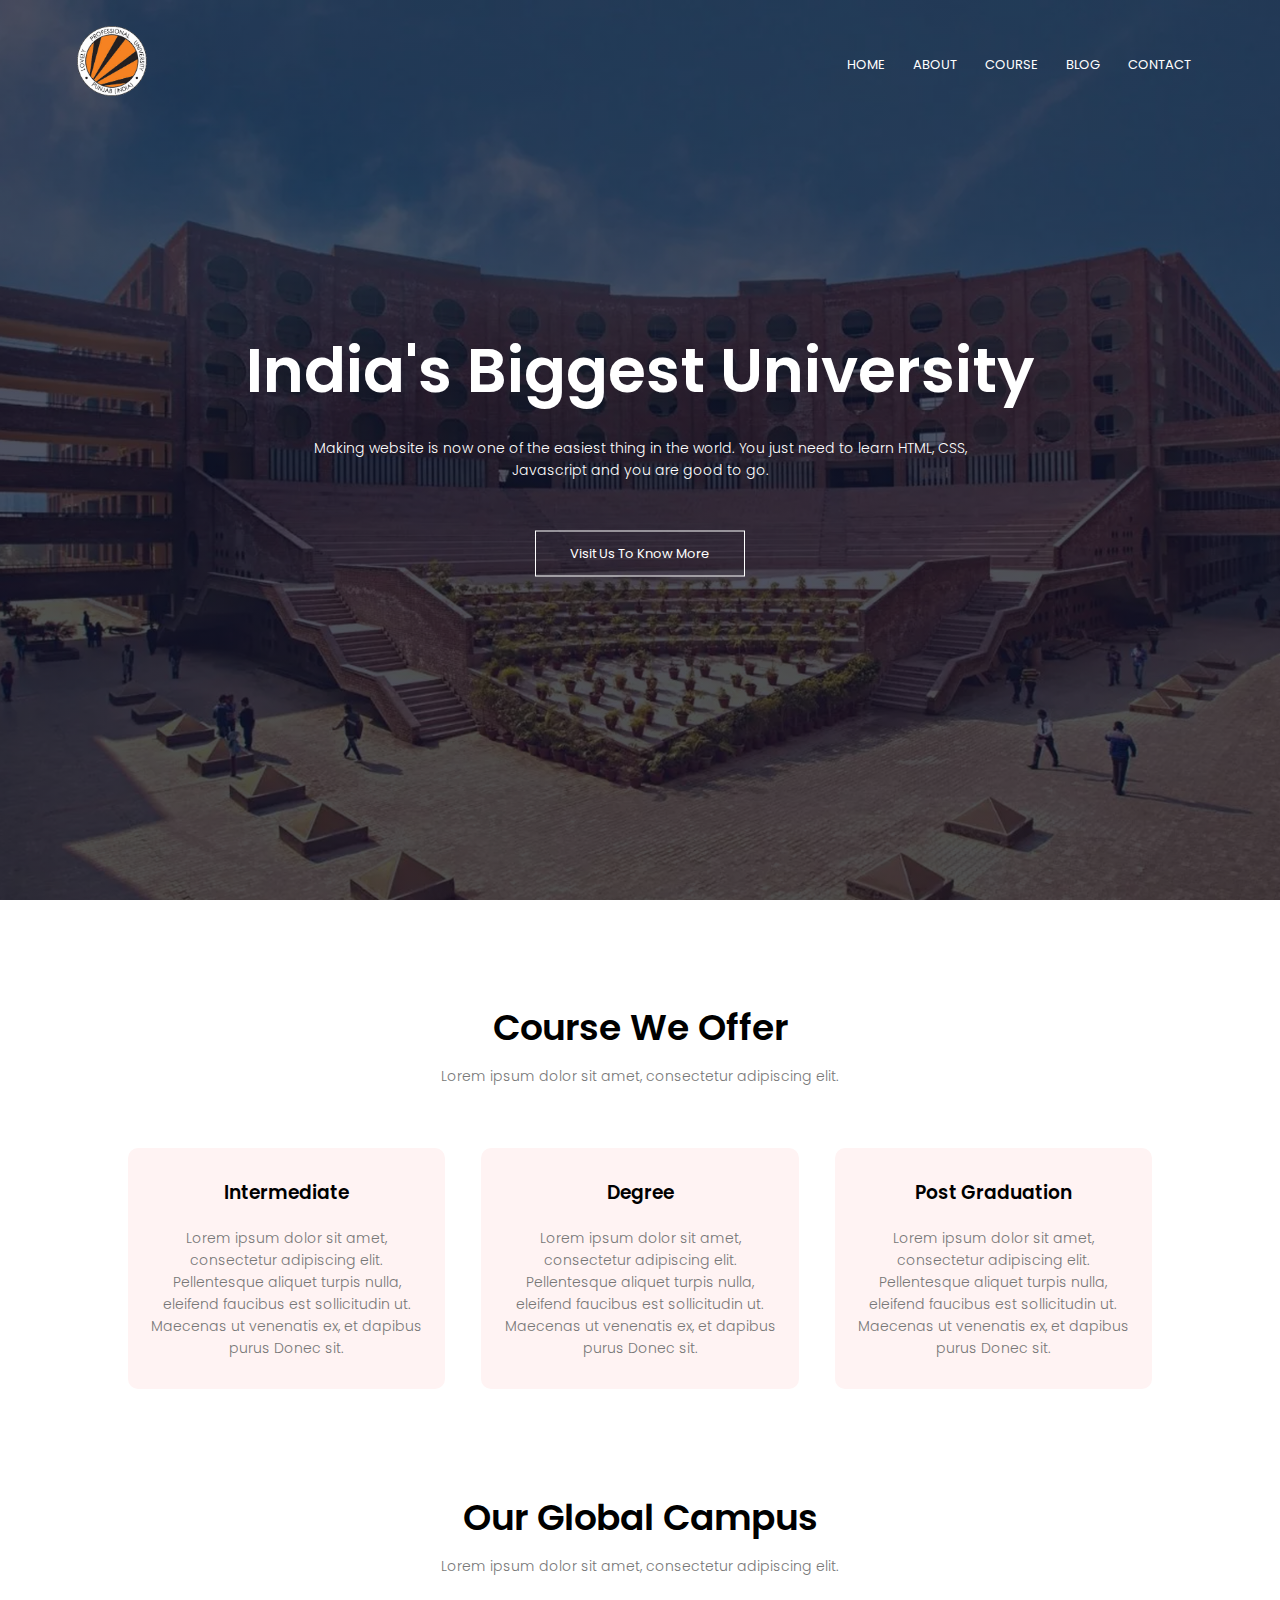
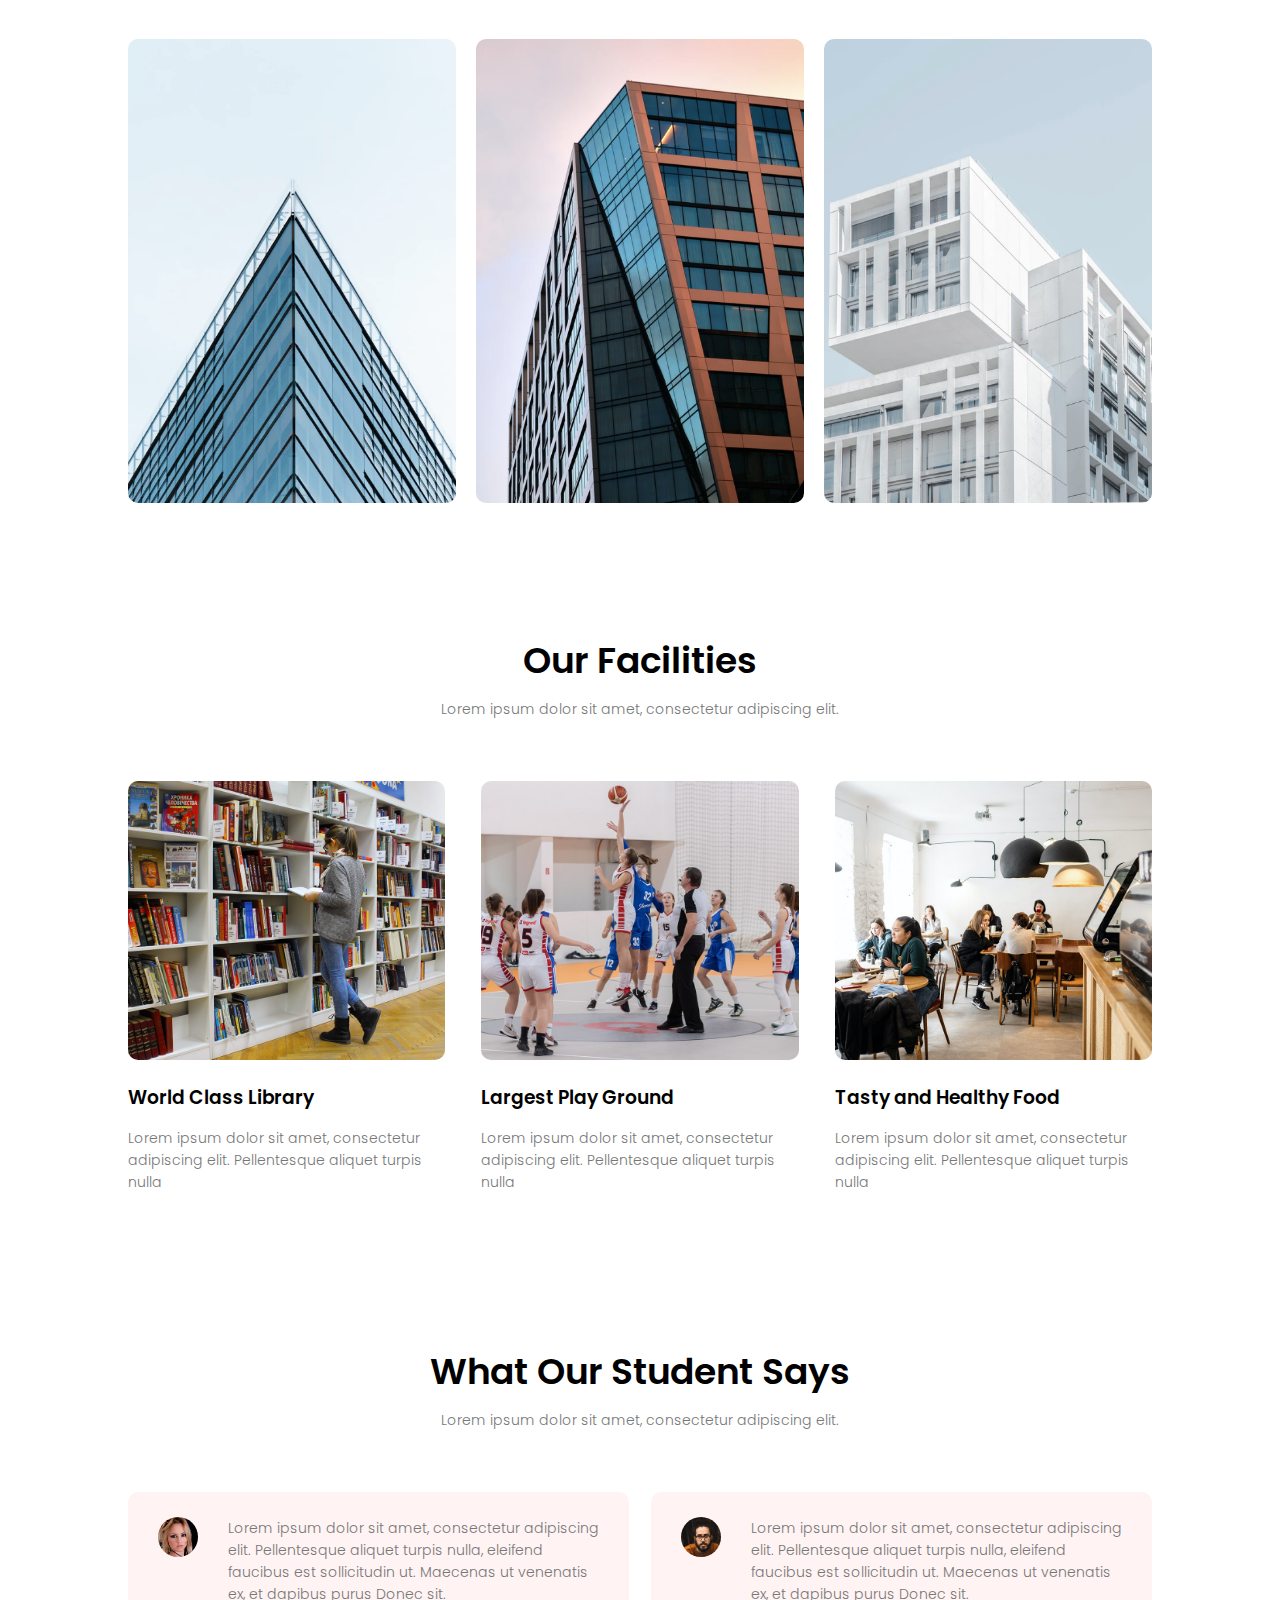
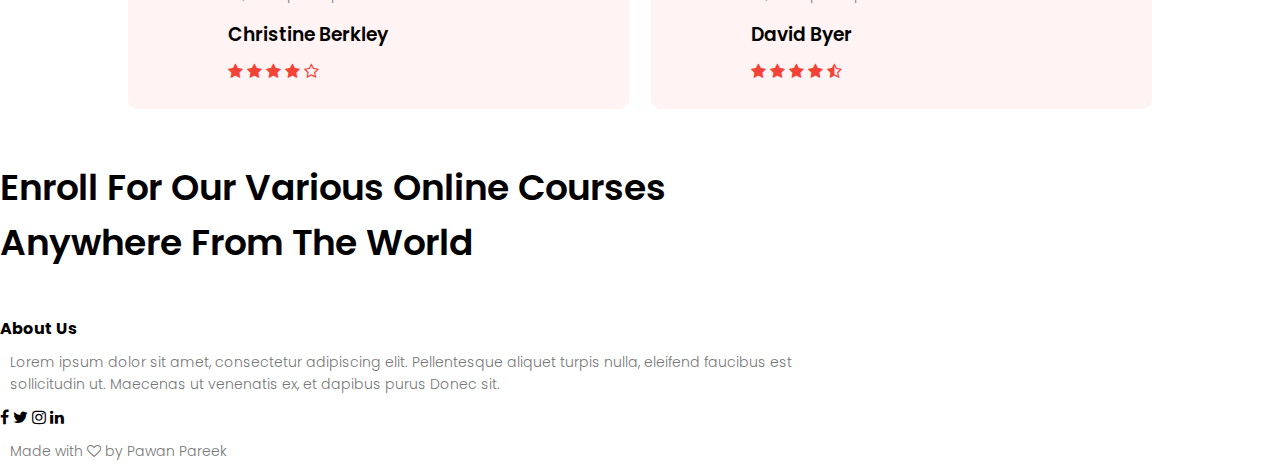
<file: index.html>
<!DOCTYPE html>
<html>
    <head>
        <meta name="viewport" content="with=device-width, initial-scale=1.0">
        <title>
            University Website
        </title>
        <link rel="stylesheet" href="style.css">
        <link rel="preconnect" href="https://fonts.googleapis.com">
<link rel="preconnect" href="https://fonts.gstatic.com" crossorigin>
<link href="https://fonts.googleapis.com/css2?family=Poppins:wght@100;200;300;400;600;700&display=swap" rel="stylesheet">
<link rel="stylesheet" href="https://cdnjs.cloudflare.com/ajax/libs/font-awesome/4.7.0/css/font-awesome.min.css">
</head>
<body>
    <section class="header">
        <nav>
            <a href="index.html"><img src="img/logo.png"</a>
            <div class="nav-links" id="navLinks">
                <i class="fa fa-times" onclick="hideMenu()"></i>
                <ul>
                    <li><a href="index.html">HOME</a></li>
                    <li><a href="about.html">ABOUT</a></li>
                    <li><a href="course.html">COURSE</a></li>
                    <li><a href="blog.html">BLOG</a></li>
                    <li><a href="contact.html">CONTACT</a></li>
                </ul>
            </div>
            <i class="fa fa-bars" onclick="showMenu()"></i>
        </nav>
<div class="text-box">
    <h1>India's Biggest University</h1>
    <p>Making website is now one of the easiest thing in the world. You just need to learn HTML, CSS, <br> Javascript and you are good to go.</p>
    <a href="course.html"class="hero-btn">Visit Us To Know More</a>
</div>
    </section>


<!-------Course------->
<section class="course">
    <h1> Course We Offer</h1>
    <p>Lorem ipsum dolor sit amet, consectetur adipiscing elit.</p>
    <div class="row">
        <div class="course-col">
            <h3> Intermediate </h3>
            <p>
                Lorem ipsum dolor sit amet, consectetur adipiscing elit.
                Pellentesque aliquet turpis nulla, eleifend faucibus est sollicitudin ut. Maecenas ut venenatis ex, et dapibus purus Donec sit.
            </p>
        </div>
        <div class="course-col">
            <h3> Degree </h3>
            <p>
                Lorem ipsum dolor sit amet, consectetur adipiscing elit.
                Pellentesque aliquet turpis nulla, eleifend faucibus est sollicitudin ut. Maecenas ut venenatis ex, et dapibus purus Donec sit.
            </p>
        </div>
        <div class="course-col">
            <h3> Post Graduation </h3>
            <p>
                Lorem ipsum dolor sit amet, consectetur adipiscing elit.
                Pellentesque aliquet turpis nulla, eleifend faucibus est sollicitudin ut. Maecenas ut venenatis ex, et dapibus purus Donec sit.
            </p>
        </div>
    </div>



</section>

<!--------- campus --------->
<section class="campus">
    <h1>Our Global Campus</h1>
    <p>Lorem ipsum dolor sit amet, consectetur adipiscing elit.</p>
    <div class="row">
        <div class="campus-col">
            <img src="img/london.png">
            <div class="layer">
                <h3>LONDON</h3>
            </div>
        </div>
        <div class="campus-col">
            <img src="img/newyork.png">
            <div class="layer">
                <h3>NEW YORK</h3>
            </div>
        </div>
        <div class="campus-col">
            <img src="img/washington.png">
            <div class="layer">
                <h3>WASHINGTON</h3>
            </div>
        </div>

    </div>
</section>

<!----Facilities---->
<section class="facilities">
    <h1> Our Facilities </h1>
    <p>Lorem ipsum dolor sit amet, consectetur adipiscing elit.</p>
<div class="row">
    <div class="facilities-col">
        <img src="img/library.png">
        <h3>World Class Library</h3>
        <p>Lorem ipsum dolor sit amet, consectetur adipiscing elit.
            Pellentesque aliquet turpis nulla</p>
    </div>
    <div class="facilities-col">
        <img src="img/basketball.png">
        <h3>Largest Play Ground</h3>
        <p>Lorem ipsum dolor sit amet, consectetur adipiscing elit.
            Pellentesque aliquet turpis nulla</p>
    </div>
    <div class="facilities-col">
        <img src="img/cafeteria.png">
        <h3>Tasty and Healthy Food</h3>
        <p>Lorem ipsum dolor sit amet, consectetur adipiscing elit.
            Pellentesque aliquet turpis nulla</p>
    </div>
</div>
</section>

<!-- ----- testimonials ----- -->
<section class="testimonials">
    <h1> What Our Student Says </h1>
    <p>Lorem ipsum dolor sit amet, consectetur adipiscing elit.</p>  

    <div class="row">
        <div class="testimonial-col">
            <img src="img/user1.jpg">
            <div>
                <p>Lorem ipsum dolor sit amet, consectetur adipiscing elit.
                Pellentesque aliquet turpis nulla, eleifend faucibus est sollicitudin ut. Maecenas ut venenatis ex, et dapibus purus Donec sit.
                </p>
                <h3> Christine Berkley </h3>
                <i class="fa fa-star"></i>
                <i class="fa fa-star"></i>
                <i class="fa fa-star"></i>
                <i class="fa fa-star"></i>
                <i class="fa fa-star-o"></i>
            </div>
        </div>
        <div class="testimonial-col">
            <img src="img/user2.jpg">
            <div>
                <p>Lorem ipsum dolor sit amet, consectetur adipiscing elit.
                Pellentesque aliquet turpis nulla, eleifend faucibus est sollicitudin ut. Maecenas ut venenatis ex, et dapibus purus Donec sit.
                </p>
                <h3> David Byer </h3>
                <i class="fa fa-star"></i>
                <i class="fa fa-star"></i>
                <i class="fa fa-star"></i>
                <i class="fa fa-star"></i>
                <i class="fa fa-star-half-o"></i> 
            </div>
        </div>
    </div>
</section>

<!------- Call To Action ------->
<section class="cta">
    <h1> Enroll For Our Various Online Courses<br>Anywhere From The World</h1>
    <a href="contact.html" class="hero-btn">CONTACT US</a>

</section>

<!------- Footer ------->
<section class="footer">
    <h4>About Us</h4>
    <p>Lorem ipsum dolor sit amet, consectetur adipiscing elit.
        Pellentesque aliquet turpis nulla, eleifend faucibus est<br>sollicitudin ut. Maecenas ut venenatis ex, et dapibus purus Donec sit.</p>
        <div class="icons">
            <i class="fa fa-facebook"></i>
            <i class="fa fa-twitter"></i>
            <i class="fa fa-instagram"></i>
            <i class="fa fa-linkedin"></i>
        </div>
        <p>Made with <i class="fa fa-heart-o"></i> by Pawan Pareek</p>
    </section>



<!----- JavaScript for Toggle Menu ----->
    <script>
        var navLinks = document.getElementById("navLinks");
        function showMenu(){
            navLinks.style.right="0";
        }
        function hideMenu(){
            navLinks.style.right="-200px";
        }
    </script>
</body>
</html>
</file>
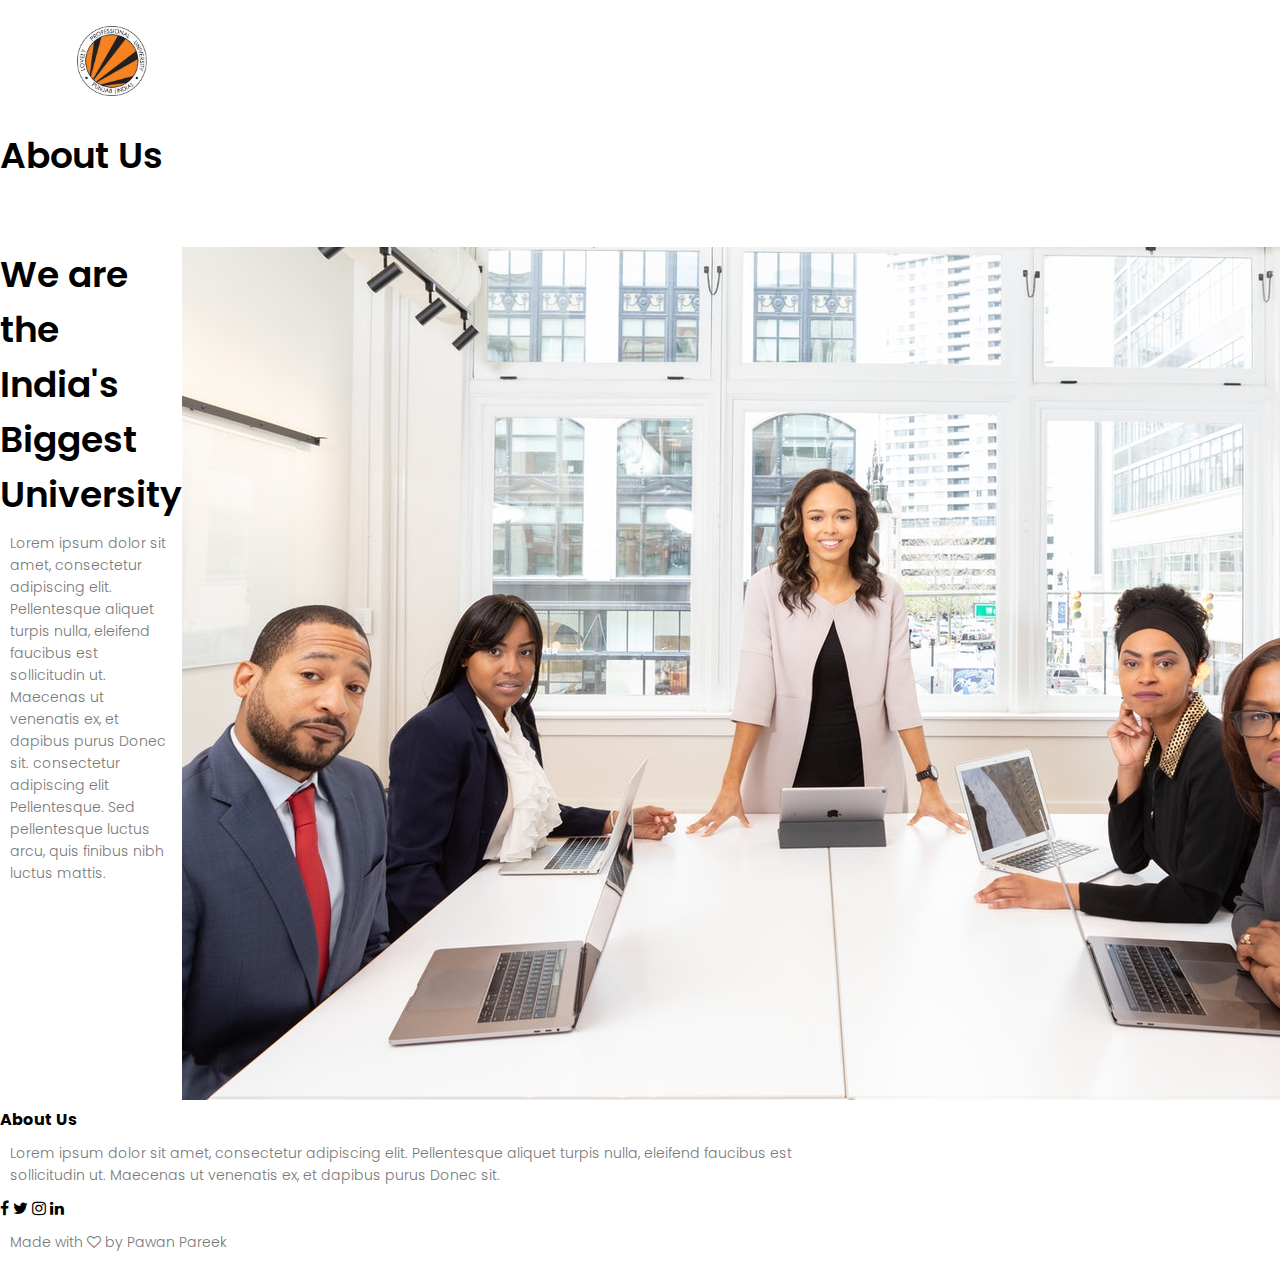
<file: about.html>
<!DOCTYPE html>
<html>
    <head>
        <meta name="viewport" content="with=device-width, initial-scale=1.0">
        <title>
            About us
        </title>
        <link rel="stylesheet" href="style.css">
        <link rel="preconnect" href="https://fonts.googleapis.com">
<link rel="preconnect" href="https://fonts.gstatic.com" crossorigin>
<link href="https://fonts.googleapis.com/css2?family=Poppins:wght@100;200;300;400;600;700&display=swap" rel="stylesheet">
<link rel="stylesheet" href="https://cdnjs.cloudflare.com/ajax/libs/font-awesome/4.7.0/css/font-awesome.min.css">
</head>
<body>
    <section class="sub-header">
        <nav>
            <a href="index.html"><img src="img/logo.png"</a>
            <div class="nav-links" id="navLinks">
                <i class="fa fa-times" onclick="hideMenu()"></i>
                <ul>
                    <li><a href="index.html">HOME</a></li>
                    <li><a href="about.html">ABOUT</a></li>
                    <li><a href="course.html">COURSE</a></li>
                    <li><a href="blog.html">BLOG</a></li>
                    <li><a href="contact.html">CONTACT</a></li>
                </ul>
            </div>
            <i class="fa fa-bars" onclick="showMenu()"></i>
        </nav>
        <h1>About Us</h1>
    </section>
<!-------about us content------->
<section class="about us">
    <div class="row">
        <div class="about-col">
            <h1> We are the India's Biggest University</h1>
            <p>
                Lorem ipsum dolor sit amet, consectetur adipiscing elit.
                Pellentesque aliquet turpis nulla, eleifend faucibus est sollicitudin ut. Maecenas ut venenatis ex, et dapibus purus Donec sit.
                consectetur adipiscing elit Pellentesque. Sed pellentesque luctus arcu, quis finibus nibh luctus mattis.
            </p>
            <a href="" class="hero-btn red-btn">EXPLORE NOW</a>
        </div>
        <div class="about-col">
            <img src="img/about.jpg">
        </div>
    </div>

</section>


<!------- Footer ------->
<section class="footer">
    <h4>About Us</h4>
    <p>Lorem ipsum dolor sit amet, consectetur adipiscing elit.
        Pellentesque aliquet turpis nulla, eleifend faucibus est<br>sollicitudin ut. Maecenas ut venenatis ex, et dapibus purus Donec sit.</p>
        <div class="icons">
            <i class="fa fa-facebook"></i>
            <i class="fa fa-twitter"></i>
            <i class="fa fa-instagram"></i>
            <i class="fa fa-linkedin"></i>
        </div>
        <p>Made with <i class="fa fa-heart-o"></i> by Pawan Pareek</p>
    </section>



<!----- JavaScript for Toggle Menu ----->
    <script>
        var navLinks = document.getElementById("navLinks");
        function showMenu(){
            navLinks.style.right="0";
        }
        function hideMenu(){
            navLinks.style.right="-200px";
        }
    </script>
</body>
</html>
</file>
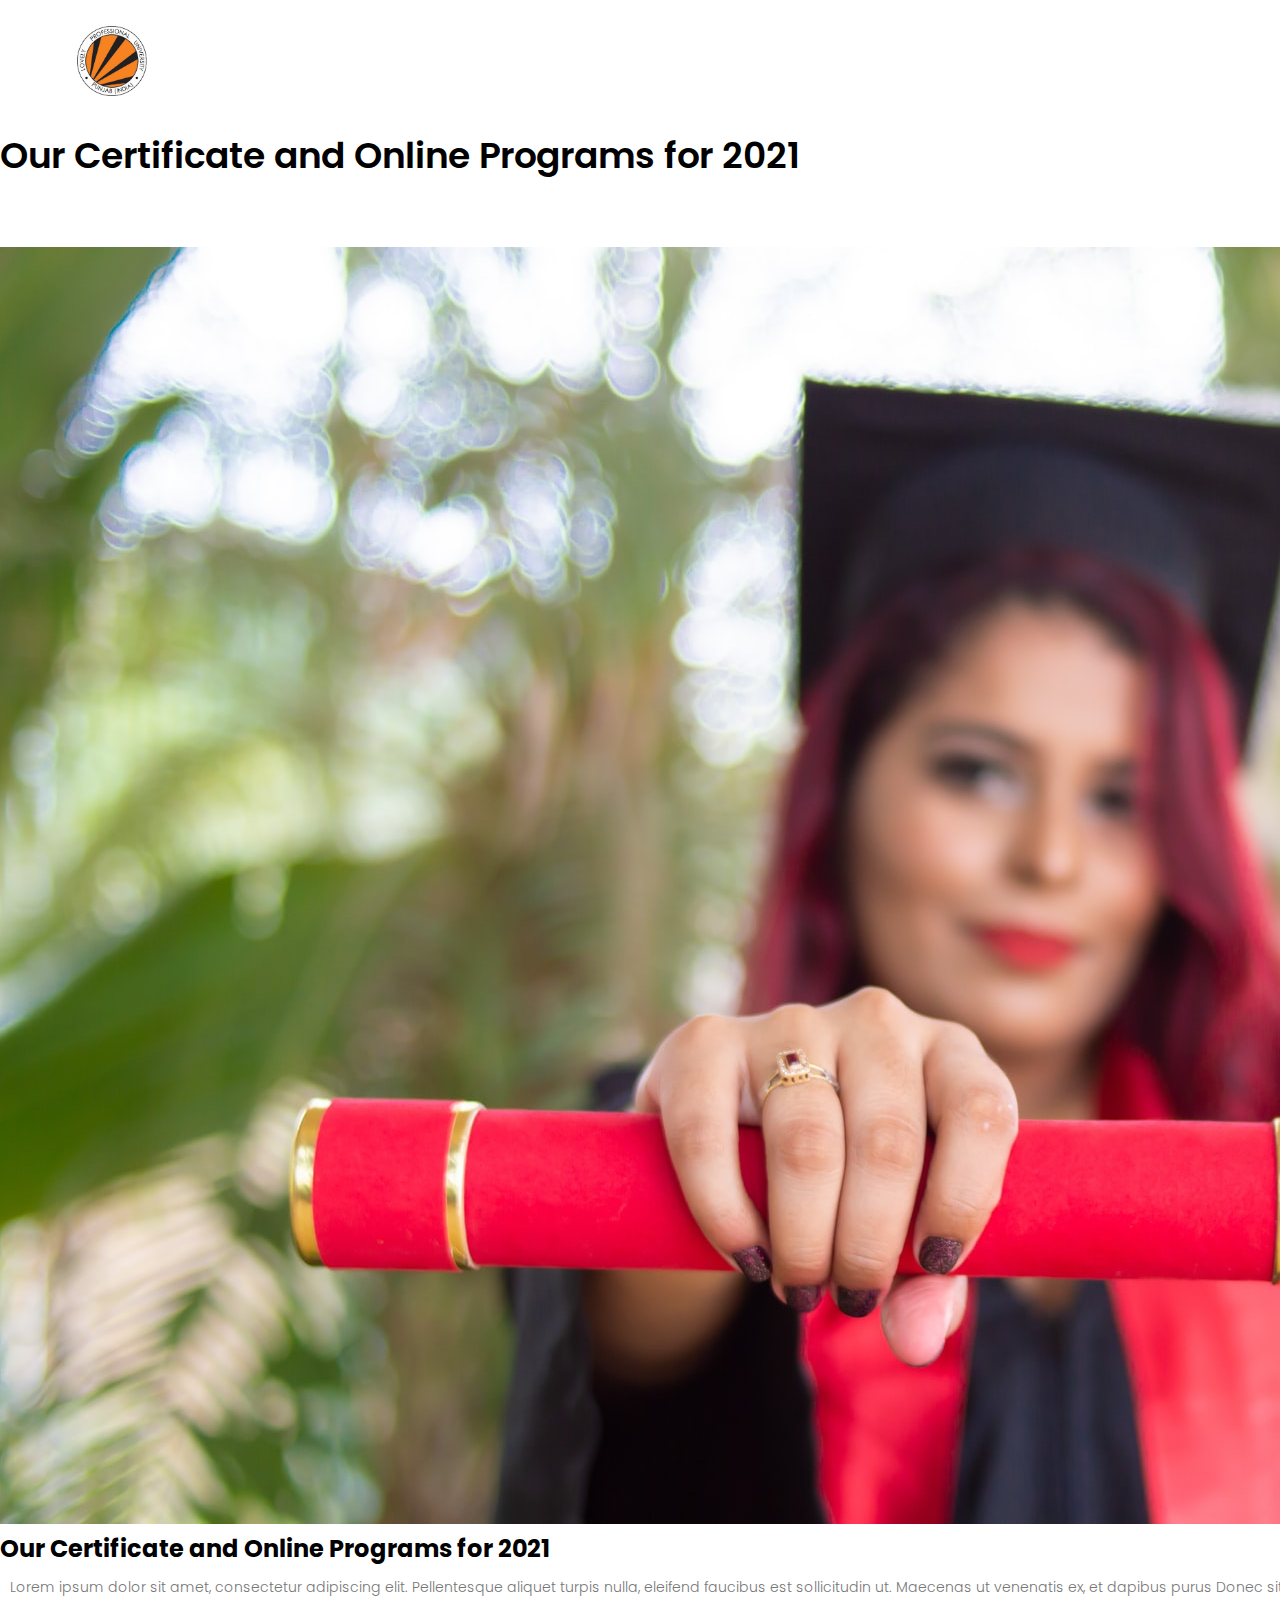
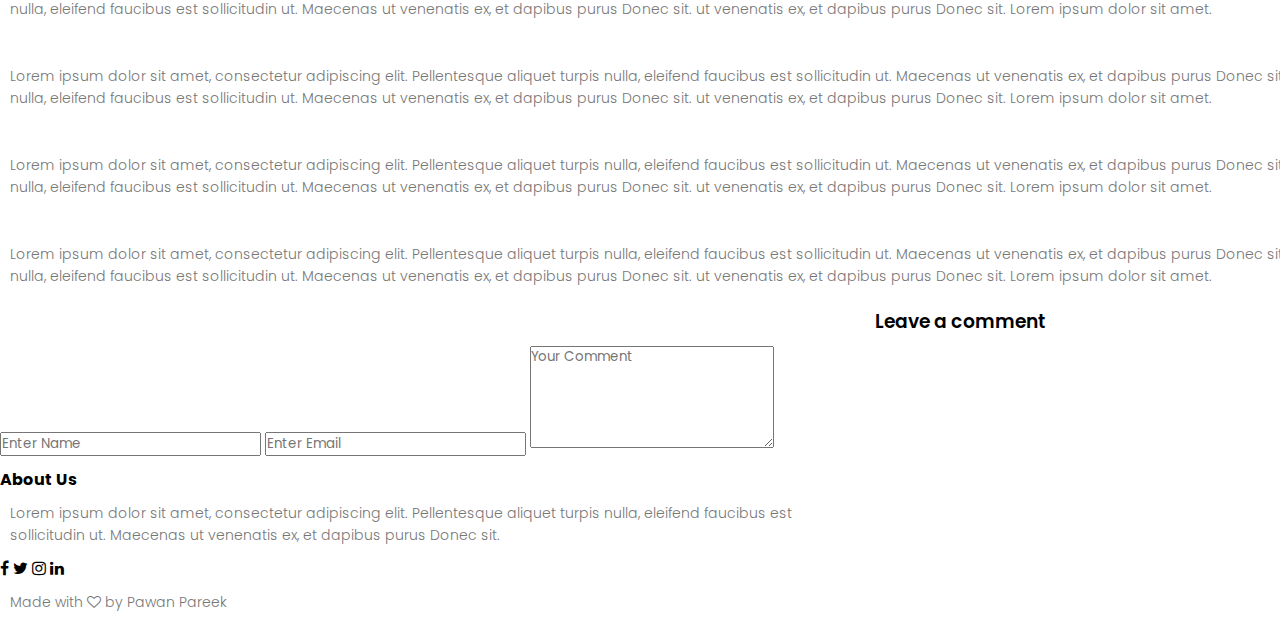
<file: blog.html>
<!DOCTYPE html>
<html>
    <head>
        <meta name="viewport" content="with=device-width, initial-scale=1.0">
        <title>
            Courses
        </title>
        <link rel="stylesheet" href="style.css">
        <link rel="preconnect" href="https://fonts.googleapis.com">
<link rel="preconnect" href="https://fonts.gstatic.com" crossorigin>
<link href="https://fonts.googleapis.com/css2?family=Poppins:wght@100;200;300;400;600;700&display=swap" rel="stylesheet">
<link rel="stylesheet" href="https://cdnjs.cloudflare.com/ajax/libs/font-awesome/4.7.0/css/font-awesome.min.css">
</head>
<body>
    <section class="sub-header">
        <nav>
            <a href="index.html"><img src="img/logo.png"</a>
            <div class="nav-links" id="navLinks">
                <i class="fa fa-times" onclick="hideMenu()"></i>
                <ul>
                    <li><a href="index.html">HOME</a></li>
                    <li><a href="about.html">ABOUT</a></li>
                    <li><a href="course.html">COURSE</a></li>
                    <li><a href="blog.html">BLOG</a></li>
                    <li><a href="contact.html">CONTACT</a></li>
                </ul>
            </div>
            <i class="fa fa-bars" onclick="showMenu()"></i>
        </nav>
        <h1>Our Certificate and Online Programs for 2021</h1>
</section>

<!-----blog page content----->
<section class="blog-content">
    <div class="row">
        <div class="blog-left">
            <img src="img/certificate.jpg">
            <h2>Our Certificate and Online Programs for 2021</h2>
            <p> 
                Lorem ipsum dolor sit amet, consectetur adipiscing elit.
                Pellentesque aliquet turpis nulla, eleifend faucibus est sollicitudin ut. 
                Maecenas ut venenatis ex, et dapibus purus Donec sit.
                Lorem ipsum dolor sit amet, consectetur adipiscing elit.
                Pellentesque aliquet turpis nulla, eleifend faucibus est sollicitudin ut. 
                Maecenas ut venenatis ex, et dapibus purus Donec sit.
                ut venenatis ex, et dapibus purus Donec sit.
                Lorem ipsum dolor sit amet.
            </p>
            <br>
            <p> 
                Lorem ipsum dolor sit amet, consectetur adipiscing elit.
                Pellentesque aliquet turpis nulla, eleifend faucibus est sollicitudin ut. 
                Maecenas ut venenatis ex, et dapibus purus Donec sit.
                Lorem ipsum dolor sit amet, consectetur adipiscing elit.
                Pellentesque aliquet turpis nulla, eleifend faucibus est sollicitudin ut. 
                Maecenas ut venenatis ex, et dapibus purus Donec sit.
                ut venenatis ex, et dapibus purus Donec sit.
                Lorem ipsum dolor sit amet.
            </p>
            <br>
            <p> 
                Lorem ipsum dolor sit amet, consectetur adipiscing elit.
                Pellentesque aliquet turpis nulla, eleifend faucibus est sollicitudin ut. 
                Maecenas ut venenatis ex, et dapibus purus Donec sit.
                Lorem ipsum dolor sit amet, consectetur adipiscing elit.
                Pellentesque aliquet turpis nulla, eleifend faucibus est sollicitudin ut. 
                Maecenas ut venenatis ex, et dapibus purus Donec sit.
                ut venenatis ex, et dapibus purus Donec sit.
                Lorem ipsum dolor sit amet.
            </p>
            <br>
            <p> 
                Lorem ipsum dolor sit amet, consectetur adipiscing elit.
                Pellentesque aliquet turpis nulla, eleifend faucibus est sollicitudin ut. 
                Maecenas ut venenatis ex, et dapibus purus Donec sit.
                Lorem ipsum dolor sit amet, consectetur adipiscing elit.
                Pellentesque aliquet turpis nulla, eleifend faucibus est sollicitudin ut. 
                Maecenas ut venenatis ex, et dapibus purus Donec sit.
                ut venenatis ex, et dapibus purus Donec sit.
                Lorem ipsum dolor sit amet.
            </p>
            <div class="comment-box">
                <h3>Leave a comment</h3>
                <form class="comment-form">
                    <input type="text" placeholder="Enter Name">
                    <input type="email" placeholder="Enter Email">
                    <textarea rows="5" placeholder="Your Comment"></textarea>
                    <button type="submit" class="hero-btn red-btn">POST COMMENT</button>
                </form>
            </div>
        </div>
<div class="blog-right">
            <h3>Post Categories</h3>
            <div>
                <span> Business Analytics</span>
                <span>21</span>
            </div>
            <div>
                <span> Data Science</span>
                <span>28</span>
            </div>
            <div>
                <span> Machine Learning</span>
                <span>15</span>
            </div>
            <div>
                <span> Computer Science</span>
                <span>34</span>
            </div>
            <div>
                <span> AutoCAD </span>
                <span>42</span>
            </div>
            <div>
                <span> Journalism </span>
                <span>22</span>
            </div>
            <div>
                <span> Commerce </span>
                <span>30</span>
            </div>

        </div>

    </div>

</section>

<!------- Footer ------->
<section class="footer">
    <h4>About Us</h4>
    <p>Lorem ipsum dolor sit amet, consectetur adipiscing elit.
        Pellentesque aliquet turpis nulla, eleifend faucibus est<br>sollicitudin ut. Maecenas ut venenatis ex, et dapibus purus Donec sit.</p>
        <div class="icons">
            <i class="fa fa-facebook"></i>
            <i class="fa fa-twitter"></i>
            <i class="fa fa-instagram"></i>
            <i class="fa fa-linkedin"></i>
        </div>
        <p>Made with <i class="fa fa-heart-o"></i> by Pawan Pareek</p>
    </section>



<!----- JavaScript for Toggle Menu ----->
    <script>
        var navLinks = document.getElementById("navLinks");
        function showMenu(){
            navLinks.style.right="0";
        }
        function hideMenu(){
            navLinks.style.right="-200px";
        }
    </script>
</body>
</html>
</file>
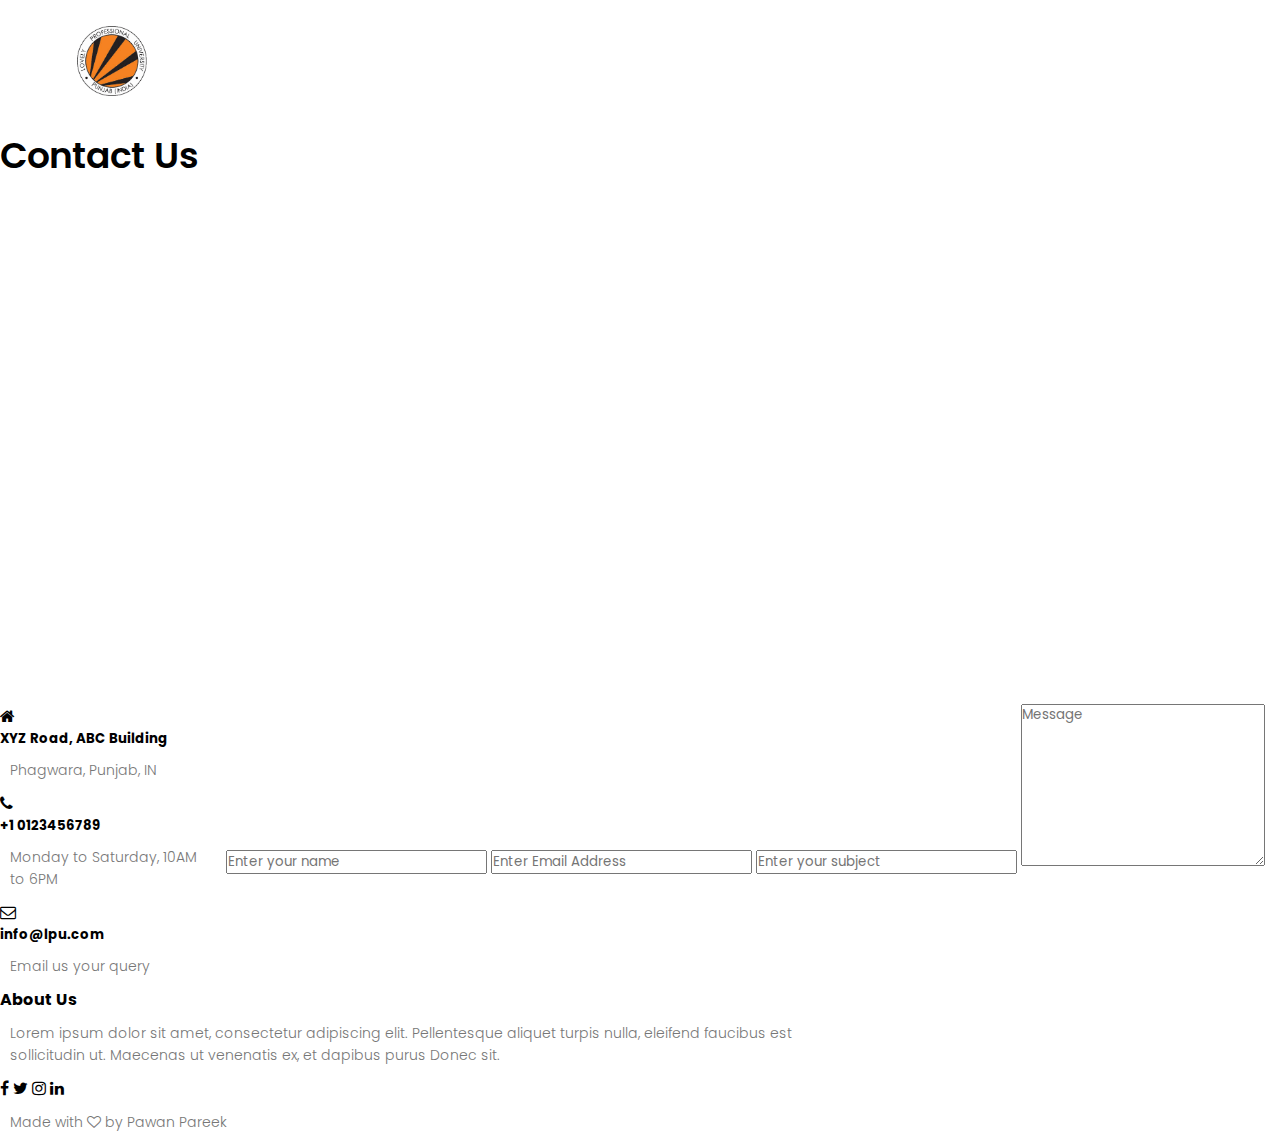
<file: contact.html>
<!DOCTYPE html>
<html>
    <head>
        <meta name="viewport" content="with=device-width, initial-scale=1.0">
        <title>
            About us
        </title>
        <link rel="stylesheet" href="style.css">
        <link rel="preconnect" href="https://fonts.googleapis.com">
<link rel="preconnect" href="https://fonts.gstatic.com" crossorigin>
<link href="https://fonts.googleapis.com/css2?family=Poppins:wght@100;200;300;400;600;700&display=swap" rel="stylesheet">
<link rel="stylesheet" href="https://cdnjs.cloudflare.com/ajax/libs/font-awesome/4.7.0/css/font-awesome.min.css">
</head>
<body>
    <section class="sub-header">
        <nav>
            <a href="index.html"><img src="img/logo.png"</a>
            <div class="nav-links" id="navLinks">
                <i class="fa fa-times" onclick="hideMenu()"></i>
                <ul>
                    <li><a href="index.html">HOME</a></li>
                    <li><a href="about.html">ABOUT</a></li>
                    <li><a href="course.html">COURSE</a></li>
                    <li><a href="blog.html">BLOG</a></li>
                    <li><a href="contact.html">CONTACT</a></li>
                </ul>
            </div>
            <i class="fa fa-bars" onclick="showMenu()"></i>
        </nav>
        <h1>Contact Us</h1>
    </section>
<!-------Contact Us------->
<section class="location">
    <iframe src="https://www.google.com/maps/embed?pb=!1m18!1m12!1m3!1d3501.938599230712!2d77.22472085034518!3d28.631602282331908!2m3!1f0!2f0!3f0!3m2!1i1024!2i768!4f13.1!3m3!1m2!1s0x390cfd32312def79%3A0xbc2a273b0d565a80!2sLovely%20Professional%20University!5e0!3m2!1sen!2sin!4v1638080532119!5m2!1sen!2sin" width="600" height="450" style="border:0;" allowfullscreen="" loading="lazy"></iframe>

</section>

<section class="contact-us">
    <div class="row">
        <div class="contact-col">
            <div>
                <i class="fa fa-home"></i>
                <span>
                   <h5>
                       XYZ Road, ABC Building
                   </h5> 
                   <p> Phagwara, Punjab, IN</p>
                </span>
            </div>
            <div>
                <i class="fa fa-phone"></i>
                <span>
                   <h5>+1 0123456789</h5> 
                   <p> Monday to Saturday, 10AM to 6PM</p>
                </span>
            </div>
            <div>
                <i class="fa fa-envelope-o"></i>
                <span>
                   <h5>
                      info@lpu.com
                   </h5> 
                   <p> Email us your query</p>
                </span>
            </div>
        </div>
        <div class="contact-col">
            <form action="">
                <input type="text" placeholder="Enter your name" required>
                <input type="email" placeholder="Enter Email Address" required>
                <input type="text" placeholder="Enter your subject" required>
                <textarea rows="8" placeholder="Message" required></textarea>
                <button type="submit" class="hero-btn red-btn">Send Message</button>
            </form>
        </div>
    </div>
</section>



<!------- Footer ------->
<section class="footer">
    <h4>About Us</h4>
    <p>Lorem ipsum dolor sit amet, consectetur adipiscing elit.
        Pellentesque aliquet turpis nulla, eleifend faucibus est<br>sollicitudin ut. Maecenas ut venenatis ex, et dapibus purus Donec sit.</p>
        <div class="icons">
            <i class="fa fa-facebook"></i>
            <i class="fa fa-twitter"></i>
            <i class="fa fa-instagram"></i>
            <i class="fa fa-linkedin"></i>
        </div>
        <p>Made with <i class="fa fa-heart-o"></i> by Pawan Pareek</p>
    </section>



<!----- JavaScript for Toggle Menu ----->
    <script>
        var navLinks = document.getElementById("navLinks");
        function showMenu(){
            navLinks.style.right="0";
        }
        function hideMenu(){
            navLinks.style.right="-200px";
        }
    </script>
</body>
</html>
</file>
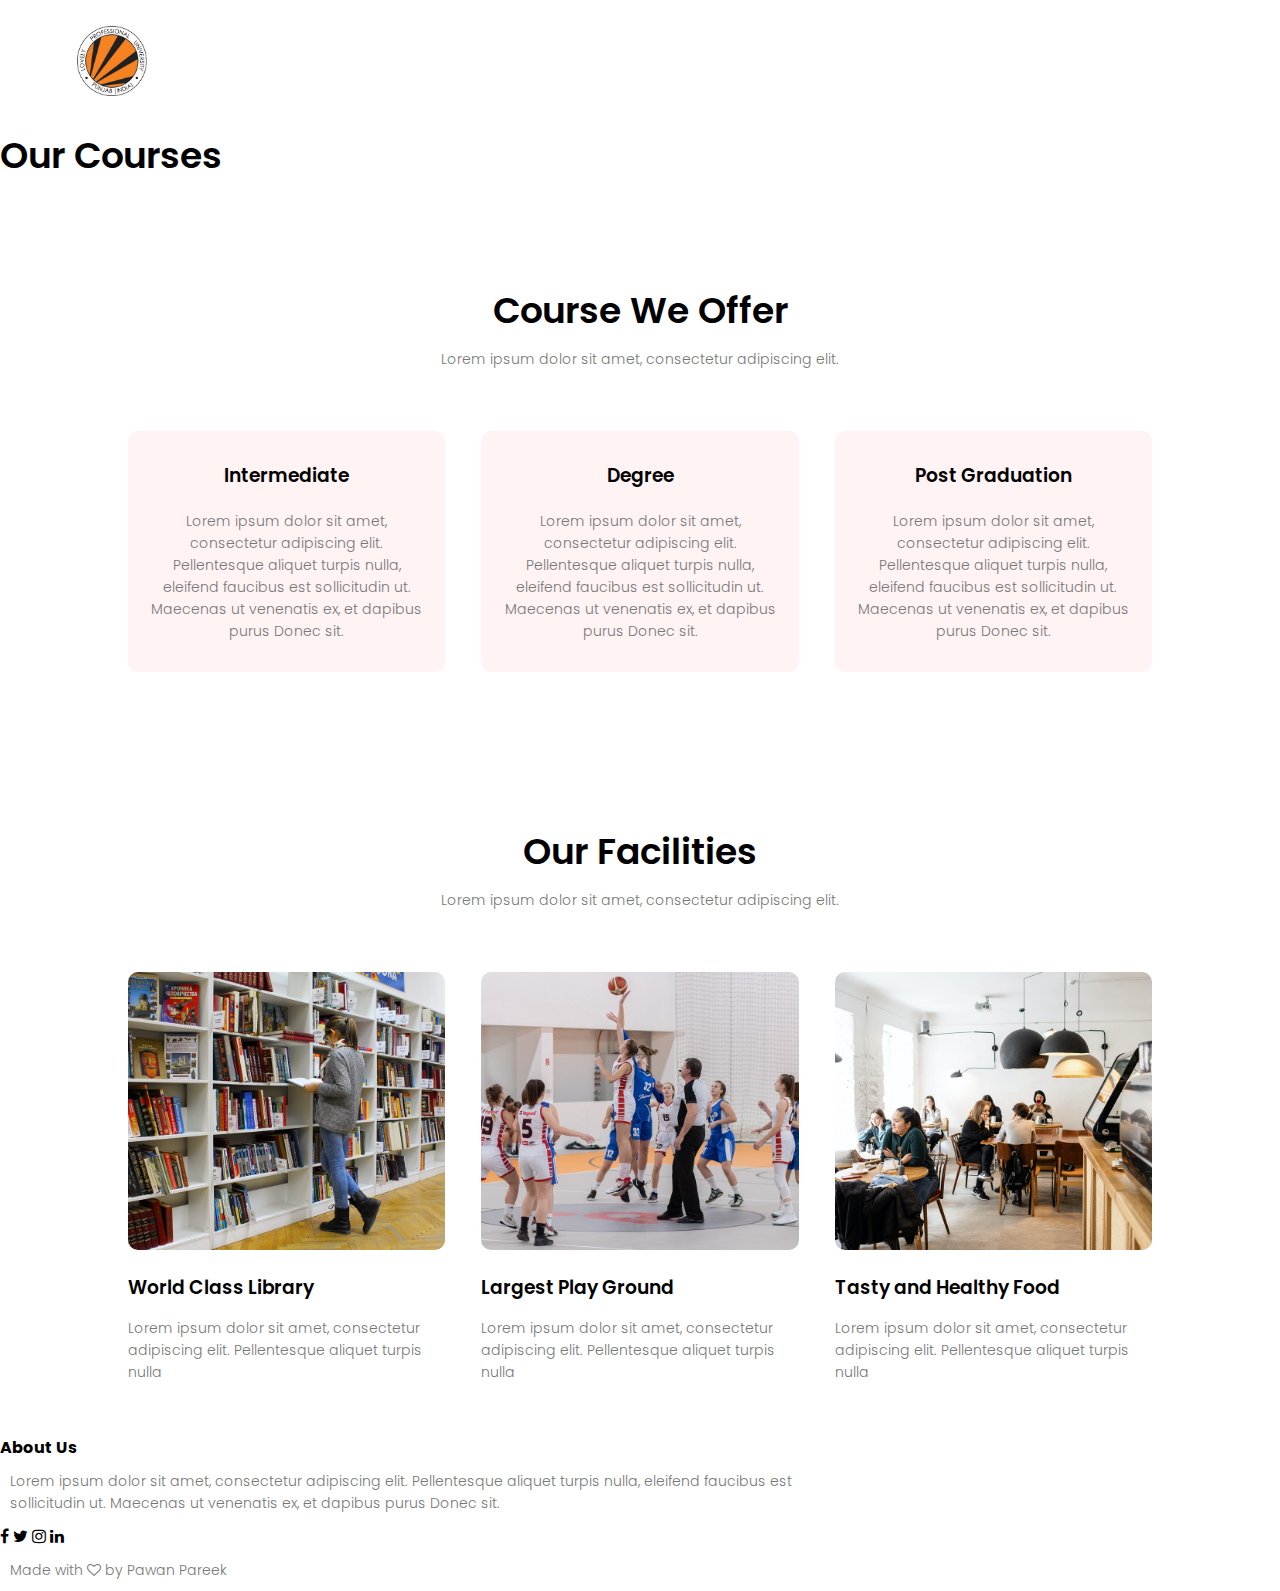
<file: course.html>
<!DOCTYPE html>
<html>
    <head>
        <meta name="viewport" content="with=device-width, initial-scale=1.0">
        <title>
            Courses
        </title>
        <link rel="stylesheet" href="style.css">
        <link rel="preconnect" href="https://fonts.googleapis.com">
<link rel="preconnect" href="https://fonts.gstatic.com" crossorigin>
<link href="https://fonts.googleapis.com/css2?family=Poppins:wght@100;200;300;400;600;700&display=swap" rel="stylesheet">
<link rel="stylesheet" href="https://cdnjs.cloudflare.com/ajax/libs/font-awesome/4.7.0/css/font-awesome.min.css">
</head>
<body>
    <section class="sub-header">
        <nav>
            <a href="index.html"><img src="img/logo.png"</a>
            <div class="nav-links" id="navLinks">
                <i class="fa fa-times" onclick="hideMenu()"></i>
                <ul>
                    <li><a href="index.html">HOME</a></li>
                    <li><a href="about.html">ABOUT</a></li>
                    <li><a href="course.html">COURSE</a></li>
                    <li><a href="blog.html">BLOG</a></li>
                    <li><a href="contact.html">CONTACT</a></li>
                </ul>
            </div>
            <i class="fa fa-bars" onclick="showMenu()"></i>
        </nav>
        <h1>Our Courses</h1>
    </section>
<!-------Courses------->
<section class="course">
    <h1> Course We Offer</h1>
    <p>Lorem ipsum dolor sit amet, consectetur adipiscing elit.</p>
    <div class="row">
        <div class="course-col">
            <h3> Intermediate </h3>
            <p>
                Lorem ipsum dolor sit amet, consectetur adipiscing elit.
                Pellentesque aliquet turpis nulla, eleifend faucibus est sollicitudin ut. Maecenas ut venenatis ex, et dapibus purus Donec sit.
            </p>
        </div>
        <div class="course-col">
            <h3> Degree </h3>
            <p>
                Lorem ipsum dolor sit amet, consectetur adipiscing elit.
                Pellentesque aliquet turpis nulla, eleifend faucibus est sollicitudin ut. Maecenas ut venenatis ex, et dapibus purus Donec sit.
            </p>
        </div>
        <div class="course-col">
            <h3> Post Graduation </h3>
            <p>
                Lorem ipsum dolor sit amet, consectetur adipiscing elit.
                Pellentesque aliquet turpis nulla, eleifend faucibus est sollicitudin ut. Maecenas ut venenatis ex, et dapibus purus Donec sit.
            </p>
        </div>
    </div>
</section>

<!----Facilities---->
<section class="facilities">
    <h1> Our Facilities </h1>
    <p>Lorem ipsum dolor sit amet, consectetur adipiscing elit.</p>
<div class="row">
    <div class="facilities-col">
        <img src="img/library.png">
        <h3>World Class Library</h3>
        <p>Lorem ipsum dolor sit amet, consectetur adipiscing elit.
            Pellentesque aliquet turpis nulla</p>
    </div>
    <div class="facilities-col">
        <img src="img/basketball.png">
        <h3>Largest Play Ground</h3>
        <p>Lorem ipsum dolor sit amet, consectetur adipiscing elit.
            Pellentesque aliquet turpis nulla</p>
    </div>
    <div class="facilities-col">
        <img src="img/cafeteria.png">
        <h3>Tasty and Healthy Food</h3>
        <p>Lorem ipsum dolor sit amet, consectetur adipiscing elit.
            Pellentesque aliquet turpis nulla</p>
    </div>
</div>
</section>
<!------- Footer ------->
<section class="footer">
    <h4>About Us</h4>
    <p>Lorem ipsum dolor sit amet, consectetur adipiscing elit.
        Pellentesque aliquet turpis nulla, eleifend faucibus est<br>sollicitudin ut. Maecenas ut venenatis ex, et dapibus purus Donec sit.</p>
        <div class="icons">
            <i class="fa fa-facebook"></i>
            <i class="fa fa-twitter"></i>
            <i class="fa fa-instagram"></i>
            <i class="fa fa-linkedin"></i>
        </div>
        <p>Made with <i class="fa fa-heart-o"></i> by Pawan Pareek</p>
    </section>



<!----- JavaScript for Toggle Menu ----->
    <script>
        var navLinks = document.getElementById("navLinks");
        function showMenu(){
            navLinks.style.right="0";
        }
        function hideMenu(){
            navLinks.style.right="-200px";
        }
    </script>
</body>
</html>
</file>
<file: style.css>
*{
    margin: 0;
    padding: 0;
    font-family: 'Poppins', sans-serif;
}
.header{
    min-height: 100vh;
    width: 100%;
    background-image: linear-gradient(rgba(4,9,30,0.7),rgba(4,9,30,0.7)),url(img/banner.png);
    background-position: center;
    background-size: cover;
    position: relative;
}
nav{
     display:flex;
     padding: 2% 6%;
     justify-content: space-between;
     align-items: center;
}
nav img{
    width: 70px;
    height: 70px;
}
.nav-links{
    flex: 1;
    text-align: right;
}
.nav-links ul li{
    list-style: none;
    display: inline-block;
    padding: 8px 12px;
    position: relative;
}
.nav-links ul li a{
    color: #fff;
    text-decoration: none;
    font-size: 13px;
}
.nav-links ul li::after{
    content: '';
    width: 0%;
    height: 2px;
    background: #f44336;
    display: block;
    margin:auto;
    transition: 0.5s;
}
.nav-links ul li:hover::after{
    width: 100%;
}
.text-box{
    width: 90%;
    color:#fff;
    position: absolute;
    top: 50%;
    left: 50%;
    transform: translate(-50%,-50%);
    text-align: center;
}
.text-box h1{
    font-size: 62px;
}
.text-box p{
    margin: 10px 0 40px;
    font-size: 14px;
    color: #fff;

}
.hero-btn{
    display: inline-block;
    text-decoration: none;
    color: #fff;
    border: 1px solid #fff;
    padding: 12px 34px;
    font-size: 13px;
    background: transparent;
    position: relative;
    cursor: pointer;
}
.hero-btn:hover{
    border: 1px solid #f44336;
    background:#f44336;
    transition: 1s;
}
nav .fa{
    display: none;
}
@media(max-width: 700px){
    .text-box h1{
        font-size: 20px;
    }
    .nav-links ul li{
        display: block;
    }
    .nav-links{
        position:absolute;
        background: #f44336;
        height: 100vh;
        width: 200px;
        top: 0;
        right: -200px;
        text-align: left;
        z-index: 2;
        transition: 1s;
    }
    nav .fa{
        display:block;
        color: #fff;
        margin: 10px;
        font-size: 22px;
        cursor:pointer;
    }
    .nav-links ul{
        padding: 30px;
    }
}

/*----- course -----*/

.course{
    width: 80%;
    margin: auto;
    text-align: center;
    padding-top: 100px; 
}
h1{
    font-size: 36px;
    font-weight: 600;
}
p{
    color:#777;
    font-size: 14px;
    font-weight: 300;
    line-height: 22px;
    padding: 10px;
}
.row{
    margin-top: 5%;
    display: flex;
    justify-content: space-between ;
}
.course-col{
    flex-basis: 31%;
    background: #fff3f3;
    border-radius: 10px;
    margin-bottom: 5%;
    padding: 20px 12px;
    box-sizing: border-box;
    transition: 0.5s;

}
h3{
    text-align: center;
    font-weight: 600;
    margin: 10px 0;
}
.course-col:hover{
    box-shadow: 0 0 20px 0px rgba(0,0,0,0.2);
}
@media(max-width: 700px){
    .row{
        flex-direction: column;
    }
}

/* ----- campus ----- */

.campus{
    width: 80%;
    margin: auto;
    text-align: center;
    padding-top: 50px;

}
.campus-col{
    flex-basis: 32%;
    border-radius: 10px;
    margin-bottom: 30px;
    position: relative;
    overflow: hidden;
}
.campus-col img{
    width: 100%;
    display: block;

}
.layer{
    background: transparent;
    height: 100%;
    width: 100%;
    position: absolute;
    top: 0;
    left: 0;
    transition: 0.5s;
}
.layer:hover{
    background: rgba(226,0,0,0.7);

}
.layer h3{
    width: 100%;
    font-weight: 500;
    color: #fff;
    font-size: 26px;
    bottom: 0;
    left: 50%;
    transform: translateX(-50%);
    position: absolute;
    opacity: 0;
    transition: 0.5s;

}
.layer:hover h3{
    bottom: 49%;
    opacity: 1;
}
/* ----Facilities---- */

.facilities{
    width: 80%;
    margin: auto;
    text-align: center;
    padding-top: 100px;
    
}
.facilities-col{
    flex-basis: 31%;
    border-radius: 10px;
    margin-bottom: 5%;
    text-align: left;
}
.facilities-col img{
    width:100%;
    border-radius: 10px;
}
.facilities-col p{
    padding: 0;
}
.facilities-col h3{
    margin-top: 16px;
    margin-bottom: 15px;
    text-align: left;
}

/* ----- testimonials ----- */

.testimonials{
    width:80%;
    margin: auto;
    padding-top: 100px;
    text-align: center;
}
.testimonial-col{
    flex-basis: 44%;
    border-radius: 10px;
    margin-bottom: 5%;
    text-align: left;
    background: #fff3f3;
    padding: 25px;
    cursor: pointer;
    display: flex;
}
.testimonial-col img{
    height: 40px;
    margin-left: 5px;
    margin-right: 30px;
    border-radius: 50%;
}
.testimonial-col p{
    padding: 0;
}
.testimonial-col h3{
    margin-top: 15px;
    text-align: left;
}
.testimonial-col .fa{
    color: #f44336   
}
@media(max-width: 700px){
    .testimonial-col img{
        margin-left: 0px;
        margin-right: 15px;
    }
}
</file>
